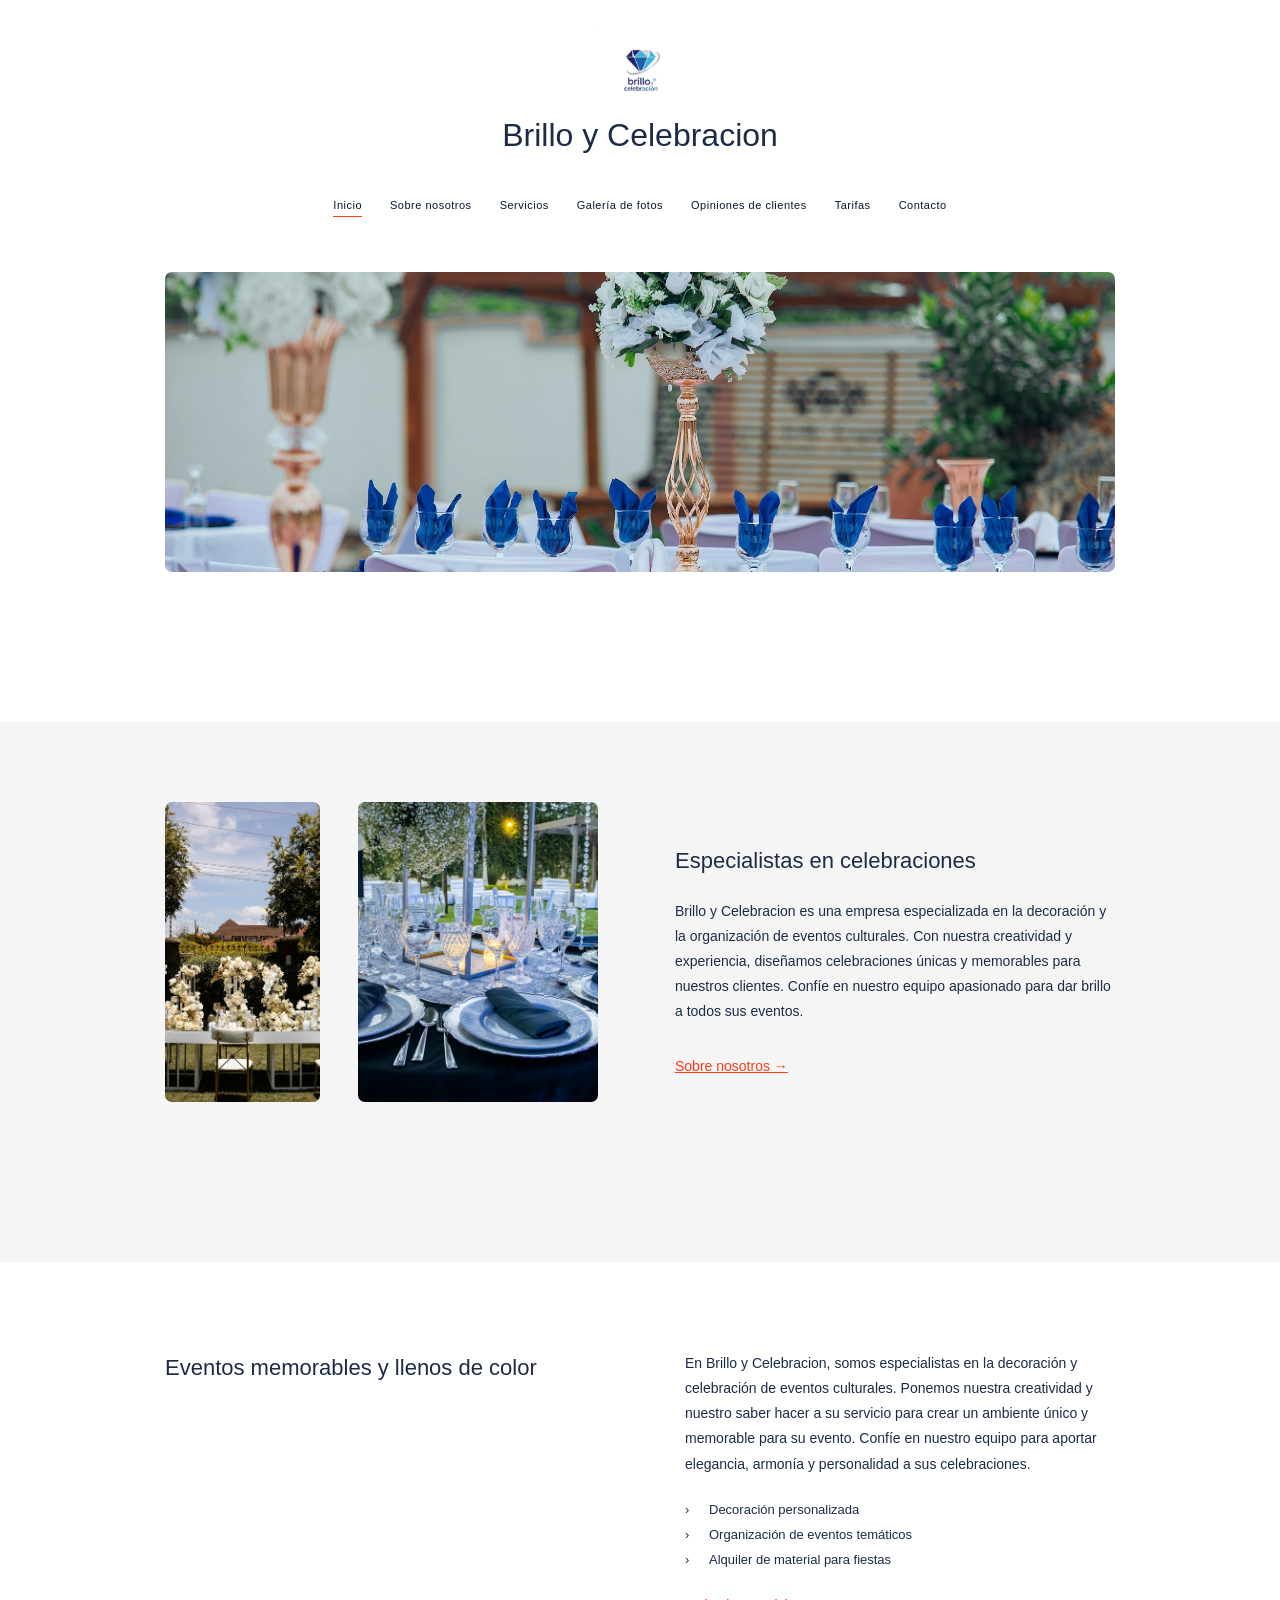
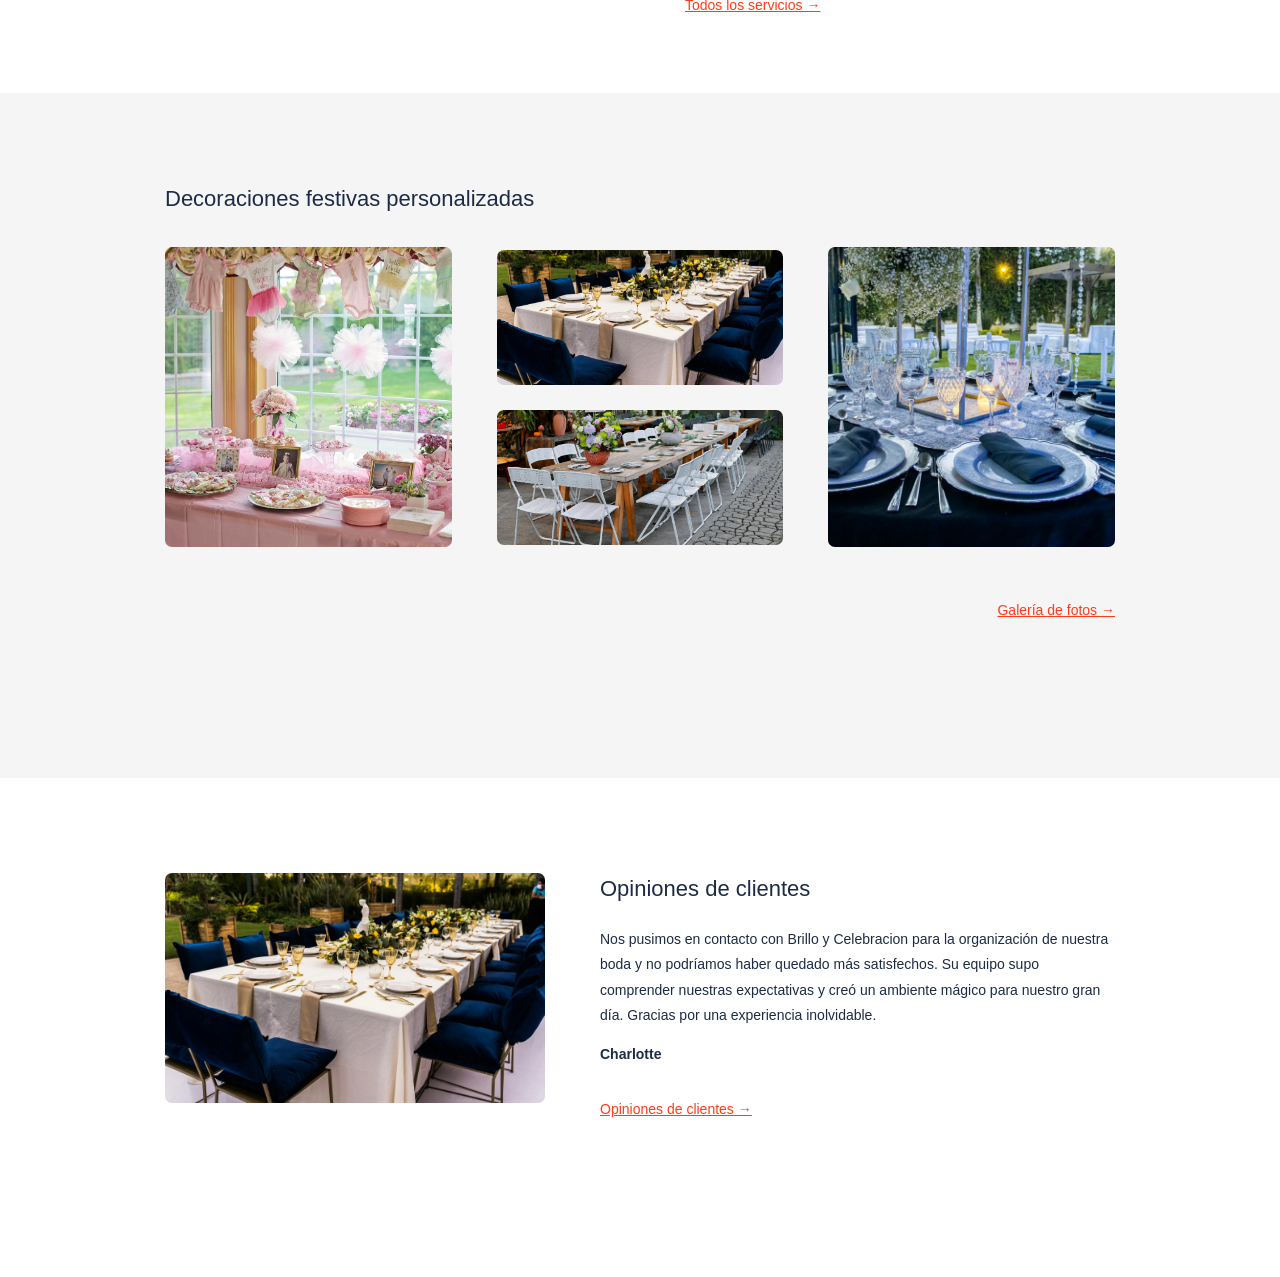
<file: index.html>
<!DOCTYPE html>
<html lang="es">
<head>
  <meta charset="UTF-8">
  <meta name="viewport" content="width=device-width, initial-scale=1.0">

  <title>Inicio | Brillo y Celebracion</title>
  <meta name="description" content="Brillo y Celebracion organiza y decora eventos únicos, elegantes y memorables. Especialistas en decoración personalizada, celebraciones culturales y alquiler de material para fiestas.">

  <link rel="stylesheet" href="css/style.css">
</head>

<body>

<header class="header">
  <img src="assets/logo.png" class="logo-img" alt="Logo de Brillo y Celebracion">

  <h1 class="site-title">Brillo y Celebracion</h1>

  <nav class="nav">
    <a class="active" href="index.html">Inicio</a>
    <a href="a-propos.html">Sobre nosotros</a>
    <a href="services.html">Servicios</a>
    <a href="galerie-photo.html">Galería de fotos</a>
    <a href="temoignages-clients.html">Opiniones de clientes</a>
    <a href="tarifs.html">Tarifas</a>
    <a href="contact.html">Contacto</a>
  </nav>
</header>

<main>

  <section class="home-hero container">
    <img src="assets/galerie1.png" alt="Mesa decorada para una celebración elegante">
  </section>

  <section class="home-about">
    <div class="container home-about-grid">
      <div class="home-about-images">
        <img class="home-small-img" src="assets/galerie2.jpeg" alt="Decoración floral para evento">
        <img class="home-tall-img" src="assets/galerie3.png" alt="Mesa de celebración decorada">
      </div>

      <div class="home-text-block">
        <h2>Especialistas en celebraciones</h2>

        <p>
          Brillo y Celebracion es una empresa especializada en la decoración y la organización
          de eventos culturales. Con nuestra creatividad y experiencia, diseñamos celebraciones
          únicas y memorables para nuestros clientes. Confíe en nuestro equipo apasionado para
          dar brillo a todos sus eventos.
        </p>

        <a class="text-link" href="a-propos.html">Sobre nosotros →</a>
      </div>
    </div>
  </section>

  <section class="home-services container">
    <div>
      <h2>Eventos memorables y llenos de color</h2>
    </div>

    <div>
      <p>
        En Brillo y Celebracion, somos especialistas en la decoración y celebración de eventos
        culturales. Ponemos nuestra creatividad y nuestro saber hacer a su servicio para crear
        un ambiente único y memorable para su evento. Confíe en nuestro equipo para aportar
        elegancia, armonía y personalidad a sus celebraciones.
      </p>

      <ul class="home-list">
        <li>Decoración personalizada</li>
        <li>Organización de eventos temáticos</li>
        <li>Alquiler de material para fiestas</li>
      </ul>

      <a class="text-link" href="services.html">Todos los servicios →</a>
    </div>
  </section>

  <section class="home-gallery">
    <div class="container">
      <h2>Decoraciones festivas personalizadas</h2>

      <div class="home-gallery-grid">
        <img class="gallery-large" src="assets/galerie6.png" alt="Decoración de mesa para evento">
        <div class="gallery-column">
          <img src="assets/galerie5.png" alt="Mesa elegante decorada">
          <img src="assets/galerie4.png" alt="Decoración floral colorida">
        </div>
        <img class="gallery-large" src="assets/galerie3.png" alt="Decoración floral blanca para celebración">
      </div>

      <div class="home-gallery-link">
        <a class="text-link" href="galerie-photo.html">Galería de fotos →</a>
      </div>
    </div>
  </section>

  <section class="home-testimonial">
    <div class="container home-testimonial-grid">
      <img src="assets/galerie5.png" alt="Mesa decorada para celebración">

      <div>
        <h2>Opiniones de clientes</h2>

        <p>
          Nos pusimos en contacto con Brillo y Celebracion para la organización de nuestra boda
          y no podríamos haber quedado más satisfechos. Su equipo supo comprender nuestras
          expectativas y creó un ambiente mágico para nuestro gran día. Gracias por una
          experiencia inolvidable.
        </p>

        <p><strong>Charlotte</strong></p>

        <a class="text-link" href="temoignages-clients.html">Opiniones de clientes →</a>
      </div>
    </div>
  </section>

</main>

</body>
</html>
</file>
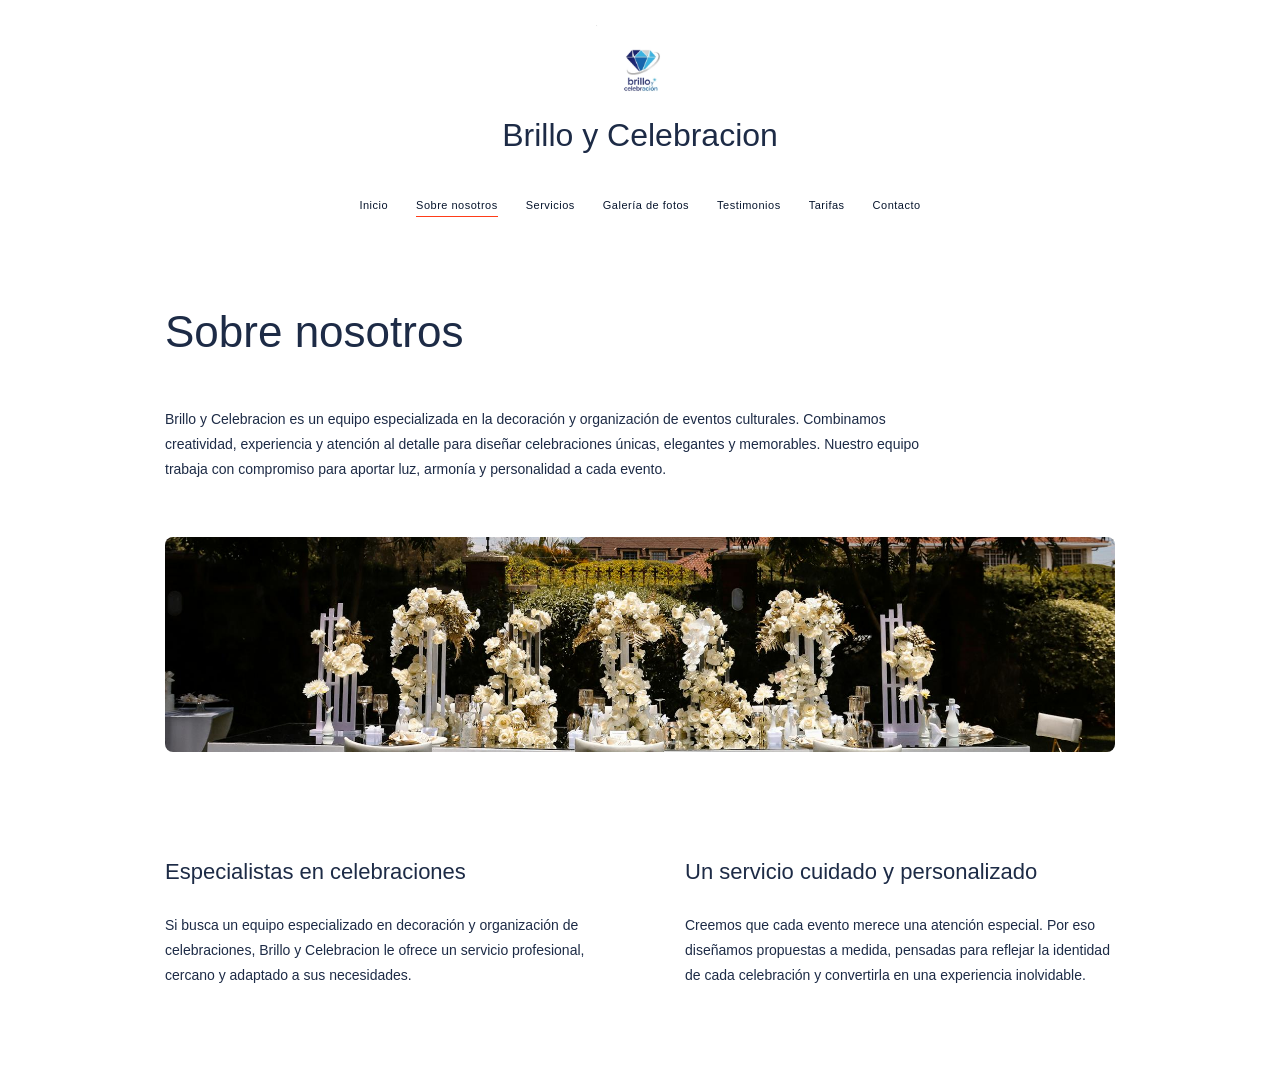
<file: a-propos.html>
<!DOCTYPE html>
<html lang="es">
<head>
  <meta charset="UTF-8">
  <meta name="viewport" content="width=device-width, initial-scale=1.0">
  <meta name="description" content="Conozca a Brillo y Celebracion, empresa especializada en decoración y organización de eventos culturales.">
  <title>Sobre nosotros | Brillo y Celebracion</title>
  <link rel="stylesheet" href="css/style.css">
</head>
<body>

<header class="header">
  <img src="assets/logo.png" class="logo-img" alt="Logotipo de Brillo y Celebracion">
  <h1 class="site-title">Brillo y Celebracion</h1>
  <nav class="nav" aria-label="Navegación principal">
    <a  href="index.html">Inicio</a>
    <a class="active" href="a-propos.html">Sobre nosotros</a>
    <a  href="services.html">Servicios</a>
    <a  href="galerie-photo.html">Galería de fotos</a>
    <a  href="temoignages-clients.html">Testimonios</a>
    <a  href="tarifs.html">Tarifas</a>
    <a  href="contact.html">Contacto</a>
  </nav>
</header>

<main class="container">
  <h1>Sobre nosotros</h1>

  <p class="intro intro-left">
    Brillo y Celebracion es un equipo especializada en la decoración y organización de eventos culturales. Combinamos creatividad, experiencia y atención al detalle para diseñar celebraciones únicas, elegantes y memorables. Nuestro equipo trabaja con compromiso para aportar luz, armonía y personalidad a cada evento.
  </p>

  <img src="assets/galerie2.jpeg" class="large-img" alt="Decoración de evento realizada por Brillo y Celebracion">

  <section class="columns-2">
    <div>
      <h2>Especialistas en celebraciones</h2>
      <p>
        Si busca un equipo especializado en decoración y organización de celebraciones, Brillo y Celebracion le ofrece un servicio profesional, cercano y adaptado a sus necesidades.
      </p>
    </div>

    <div>
      <h2>Un servicio cuidado y personalizado</h2>
      <p>
        Creemos que cada evento merece una atención especial. Por eso diseñamos propuestas a medida, pensadas para reflejar la identidad de cada celebración y convertirla en una experiencia inolvidable.
      </p>
    </div>
  </section>
</main>

</body>
</html>
</file>
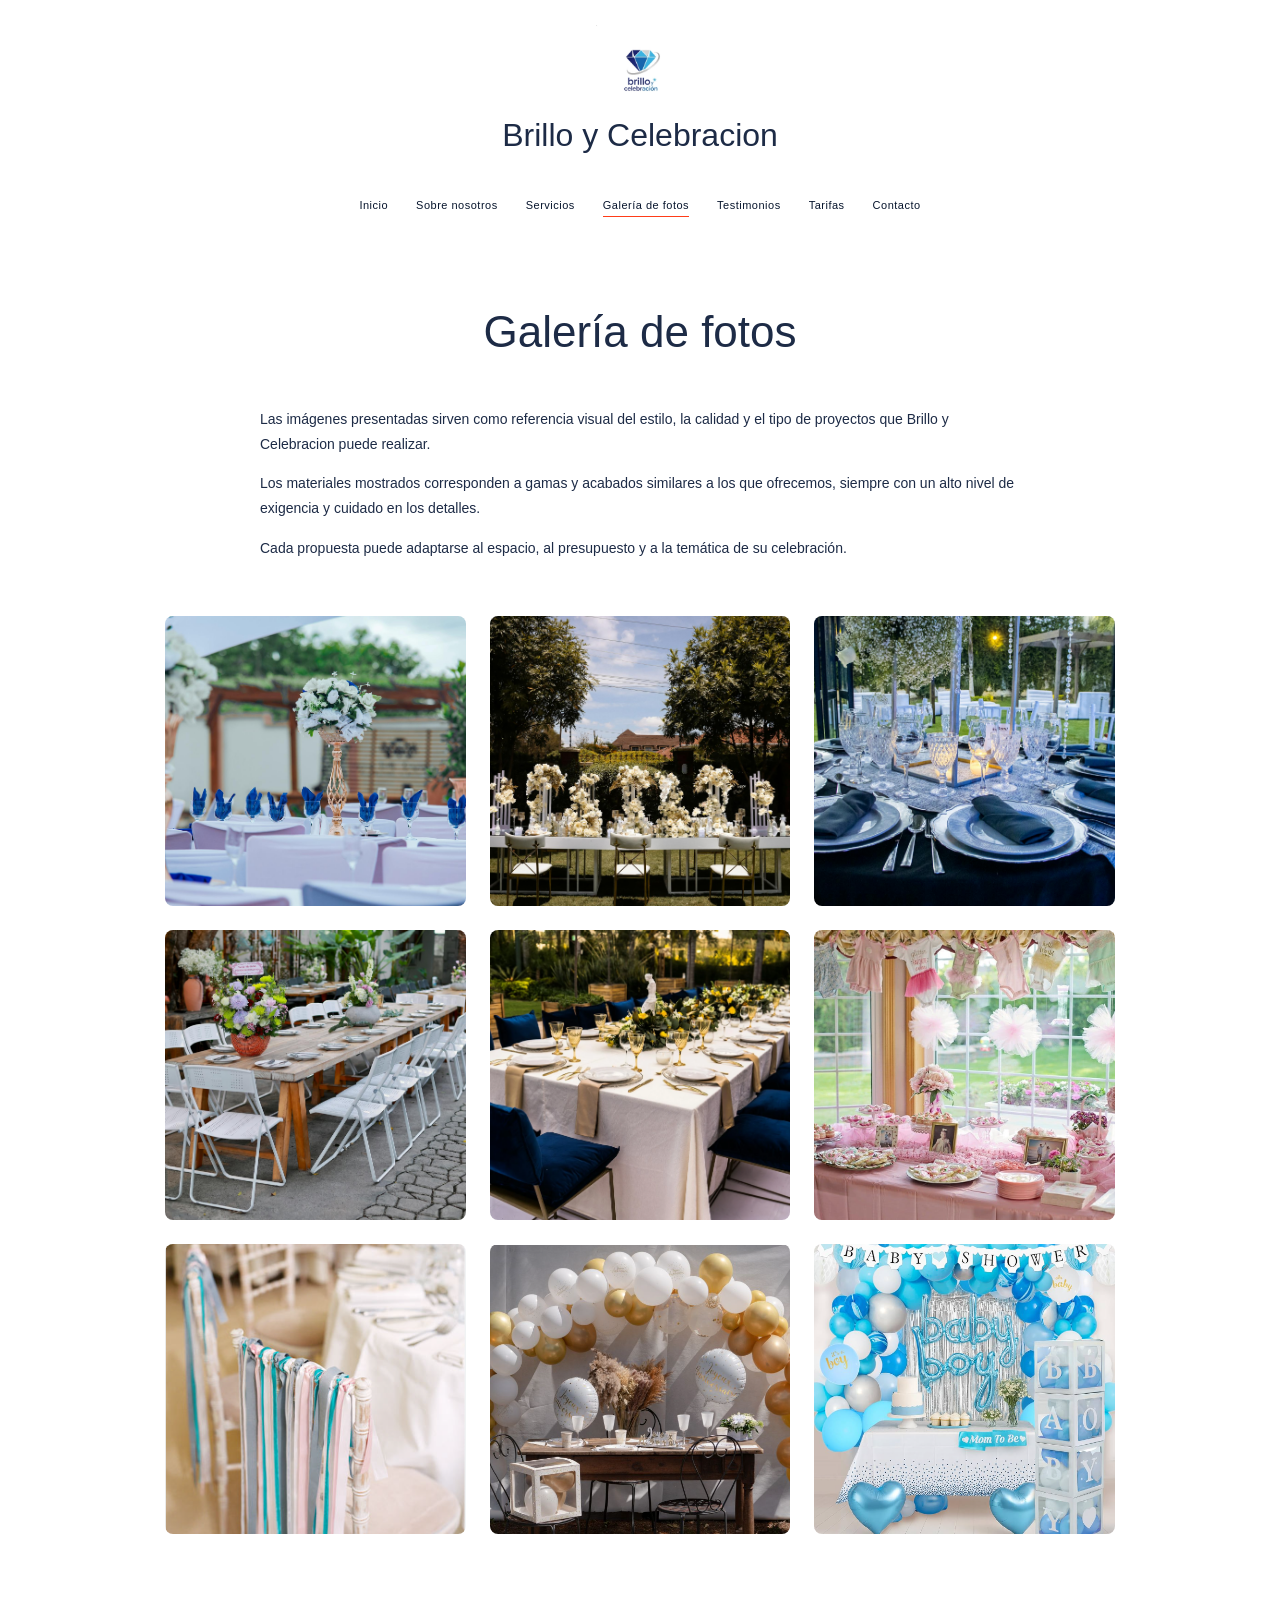
<file: galerie-photo.html>
<!DOCTYPE html>
<html lang="es">
<head>
  <meta charset="UTF-8">
  <meta name="viewport" content="width=device-width, initial-scale=1.0">
  <meta name="description" content="Galería de inspiración con ejemplos de decoración para eventos y celebraciones.">
  <title>Galería de fotos | Brillo y Celebracion</title>
  <link rel="stylesheet" href="css/style.css">
</head>
<body>

<header class="header">
  <img src="assets/logo.png" class="logo-img" alt="Logotipo de Brillo y Celebracion">
  <h1 class="site-title">Brillo y Celebracion</h1>
  <nav class="nav" aria-label="Navegación principal">
    <a  href="index.html">Inicio</a>
    <a  href="a-propos.html">Sobre nosotros</a>
    <a  href="services.html">Servicios</a>
    <a class="active" href="galerie-photo.html">Galería de fotos</a>
    <a  href="temoignages-clients.html">Testimonios</a>
    <a  href="tarifs.html">Tarifas</a>
    <a  href="contact.html">Contacto</a>
  </nav>
</header>

<main class="container">
  <h1 class="center">Galería de fotos</h1>

  <div class="intro">
    <p>Las imágenes presentadas sirven como referencia visual del estilo, la calidad y el tipo de proyectos que Brillo y Celebracion puede realizar.</p>
    <p>Los materiales mostrados corresponden a gamas y acabados similares a los que ofrecemos, siempre con un alto nivel de exigencia y cuidado en los detalles.</p>
    <p>Cada propuesta puede adaptarse al espacio, al presupuesto y a la temática de su celebración.</p>
  </div>

  <section class="gallery" aria-label="Galería de decoraciones para eventos">
    <img src="assets/galerie1.png" alt="Decoración de evento número 1">
    <img src="assets/galerie2.jpeg" alt="Decoración de evento número 2">
    <img src="assets/galerie3.png" alt="Decoración de evento número 3">
    <img src="assets/galerie4.png" alt="Decoración de evento número 4">
    <img src="assets/galerie5.png" alt="Decoración de evento número 5">
    <img src="assets/galerie6.png" alt="Decoración de evento número 6">
    <img src="assets/galerie7.png" alt="Decoración de evento número 7">
    <img src="assets/galerie8.png" alt="Decoración de evento número 8">
    <img src="assets/galerie9.png" alt="Decoración de evento número 9">
  </section>
</main>

</body>
</html>
</file>
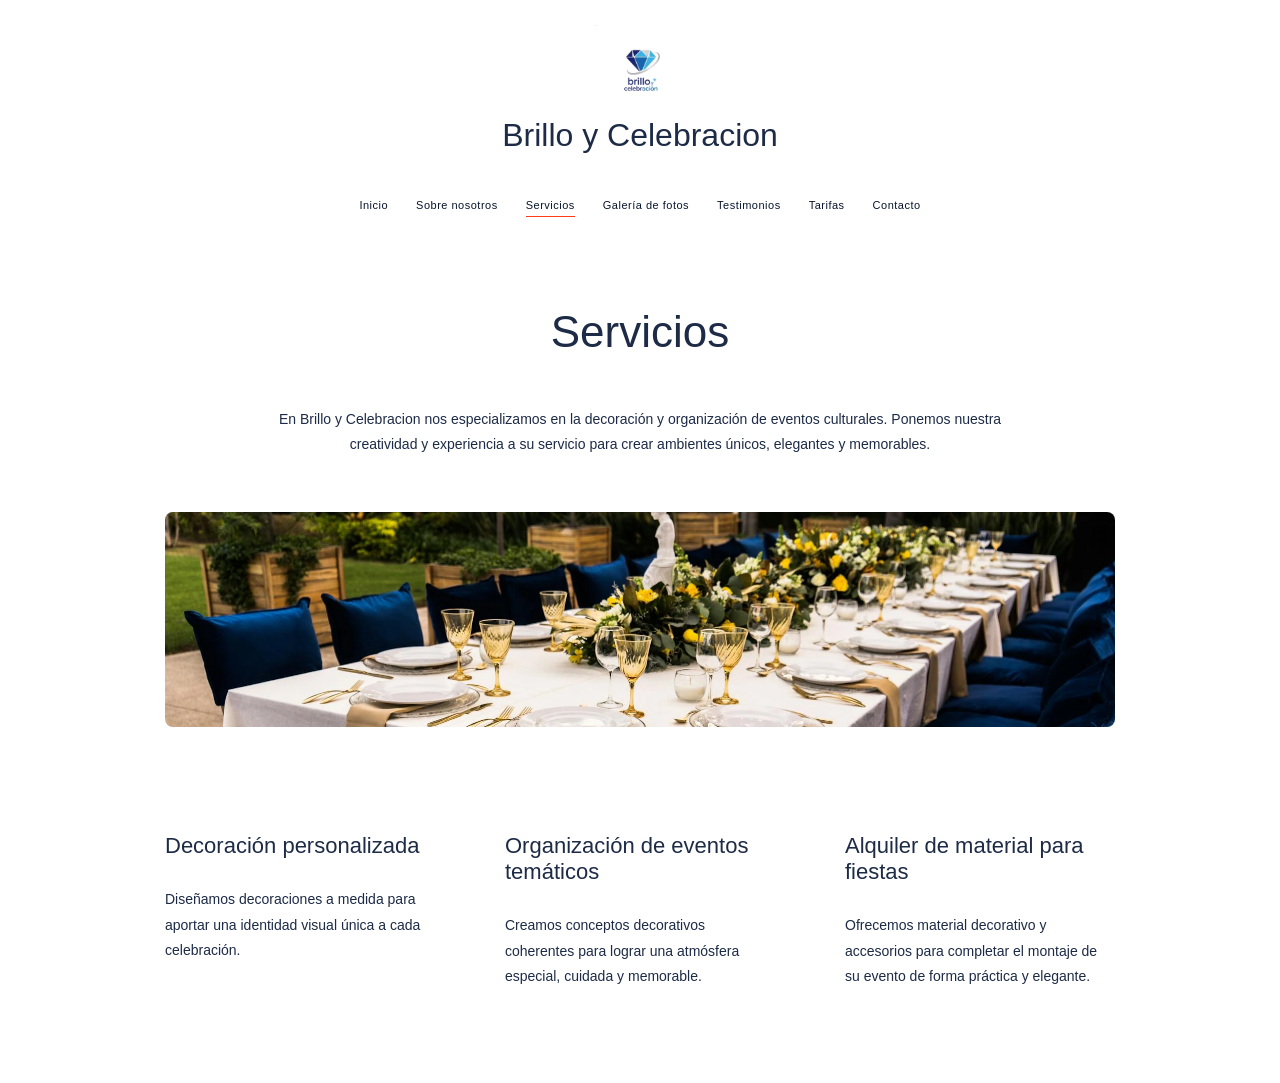
<file: services.html>
<!DOCTYPE html>
<html lang="es">
<head>
  <meta charset="UTF-8">
  <meta name="viewport" content="width=device-width, initial-scale=1.0">
  <meta name="description" content="Servicios profesionales de decoración personalizada, eventos temáticos y alquiler de material para celebraciones.">
  <title>Servicios | Brillo y Celebracion</title>
  <link rel="stylesheet" href="css/style.css">
</head>
<body>

<header class="header">
  <img src="assets/logo.png" class="logo-img" alt="Logotipo de Brillo y Celebracion">
  <h1 class="site-title">Brillo y Celebracion</h1>
  <nav class="nav" aria-label="Navegación principal">
    <a  href="index.html">Inicio</a>
    <a  href="a-propos.html">Sobre nosotros</a>
    <a class="active" href="services.html">Servicios</a>
    <a  href="galerie-photo.html">Galería de fotos</a>
    <a  href="temoignages-clients.html">Testimonios</a>
    <a  href="tarifs.html">Tarifas</a>
    <a  href="contact.html">Contacto</a>
  </nav>
</header>

<main class="container center">
  <h1>Servicios</h1>

  <p class="intro">
    En Brillo y Celebracion nos especializamos en la decoración y organización de eventos culturales. Ponemos nuestra creatividad y experiencia a su servicio para crear ambientes únicos, elegantes y memorables.
  </p>

  <img src="assets/galerie5.png" class="large-img1" alt="Decoración para celebración y montaje de evento">

  <section class="columns-3 text-left">
    <div>
      <h2>Decoración personalizada</h2>
      <p>Diseñamos decoraciones a medida para aportar una identidad visual única a cada celebración.</p>
    </div>

    <div>
      <h2>Organización de eventos temáticos</h2>
      <p>Creamos conceptos decorativos coherentes para lograr una atmósfera especial, cuidada y memorable.</p>
    </div>

    <div>
      <h2>Alquiler de material para fiestas</h2>
      <p>Ofrecemos material decorativo y accesorios para completar el montaje de su evento de forma práctica y elegante.</p>
    </div>
  </section>
</main>

</body>
</html>
</file>
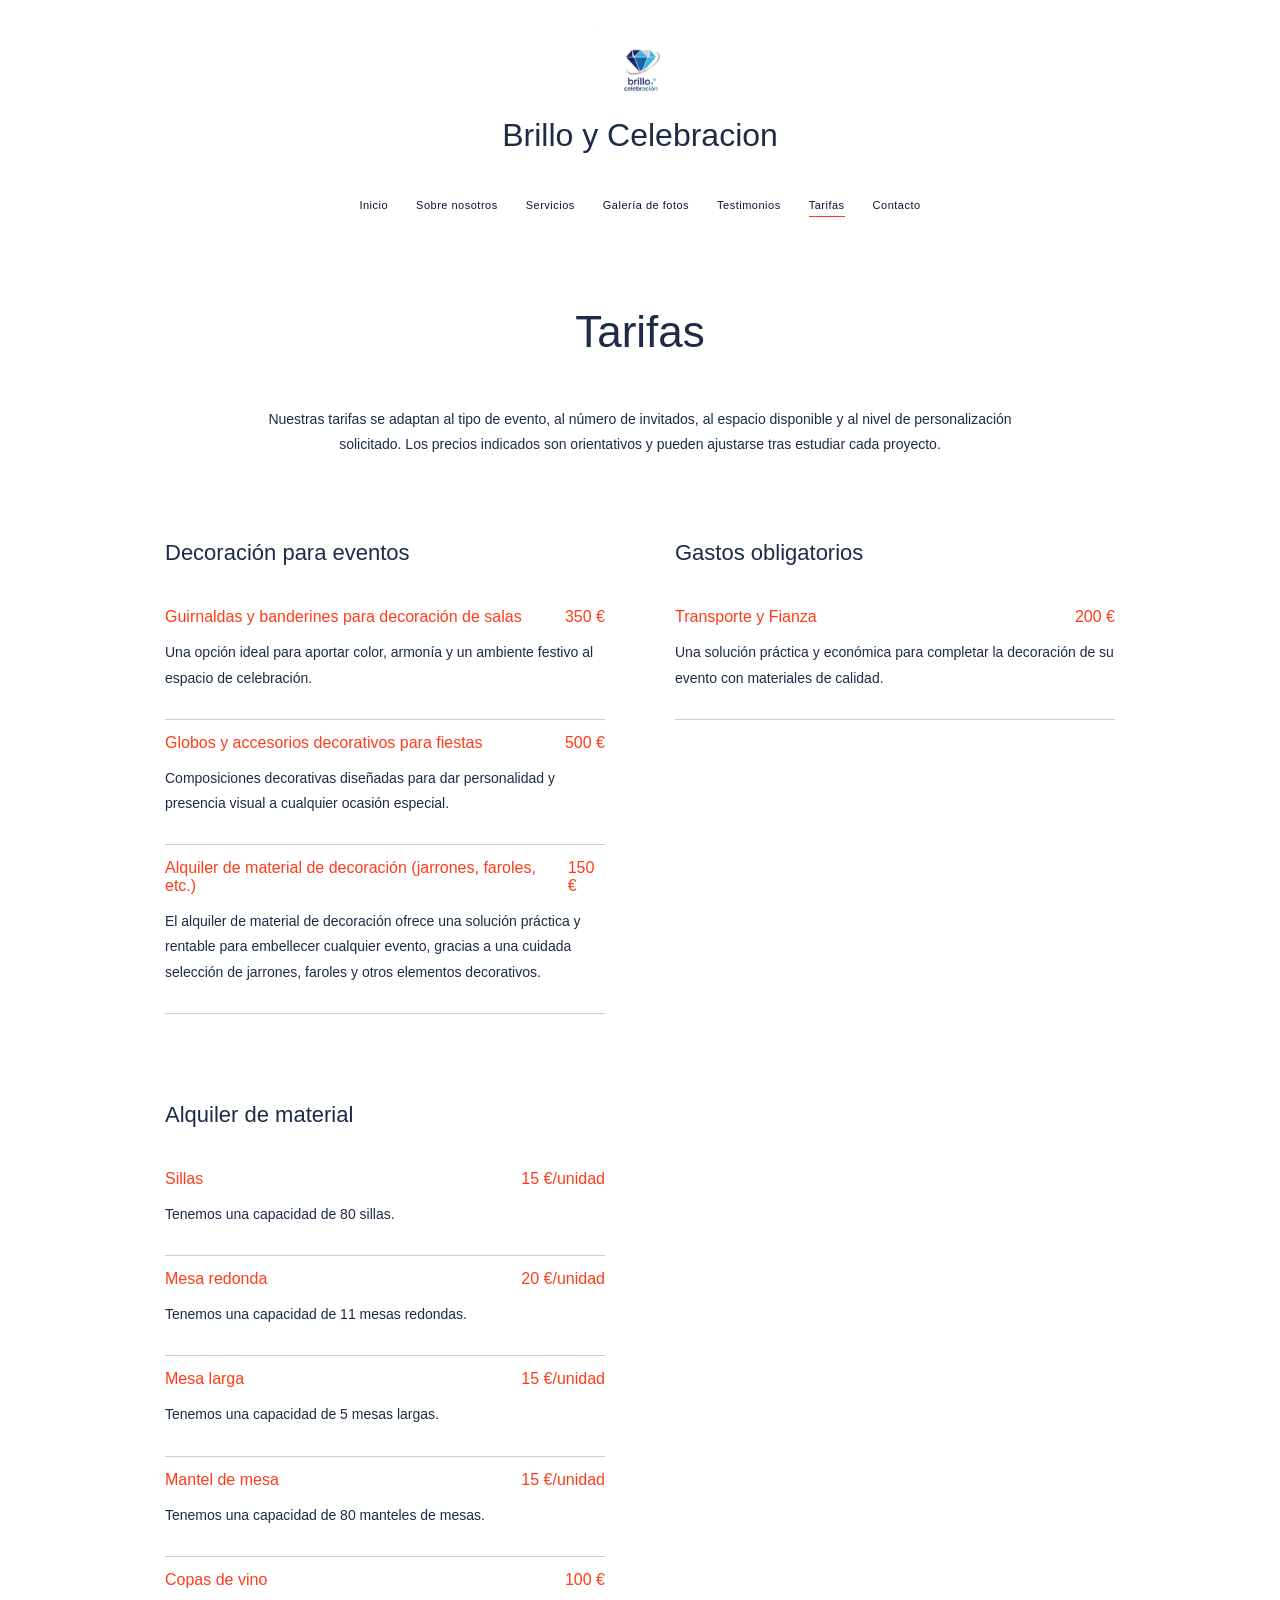
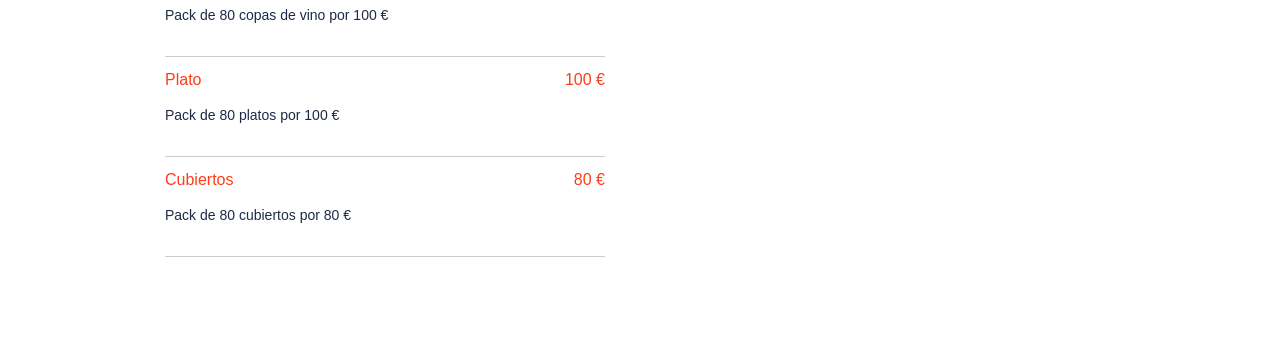
<file: tarifs.html>
<!DOCTYPE html>
<html lang="es">
<head>
  <meta charset="UTF-8">
  <meta name="viewport" content="width=device-width, initial-scale=1.0">
  <meta name="description" content="Tarifas orientativas para decoración de eventos, accesorios personalizados y alquiler de material decorativo.">
  <title>Tarifas | Brillo y Celebracion</title>
  <link rel="stylesheet" href="css/style.css">
</head>
<body>

<header class="header">
  <img src="assets/logo.png" class="logo-img" alt="Logotipo de Brillo y Celebracion">
  <h1 class="site-title">Brillo y Celebracion</h1>
  <nav class="nav" aria-label="Navegación principal">
    <a  href="index.html">Inicio</a>
    <a  href="a-propos.html">Sobre nosotros</a>
    <a  href="services.html">Servicios</a>
    <a  href="galerie-photo.html">Galería de fotos</a>
    <a  href="temoignages-clients.html">Testimonios</a>
    <a class="active" href="tarifs.html">Tarifas</a>
    <a  href="contact.html">Contacto</a>
  </nav>
</header>

<main class="container center">
  <h1>Tarifas</h1>

  <p class="intro">
    Nuestras tarifas se adaptan al tipo de evento, al número de invitados, al espacio disponible y al nivel de personalización solicitado. Los precios indicados son orientativos y pueden ajustarse tras estudiar cada proyecto.
  </p>

  <section class="price-layout text-left">
    <div>
      <h2>Decoración para eventos</h2>

      <div class="price-item">
        <div class="price-title"><span>Guirnaldas y banderines para decoración de salas</span><span>350 €</span></div>
        <p>Una opción ideal para aportar color, armonía y un ambiente festivo al espacio de celebración.</p>
      </div>

      <div class="price-item">
        <div class="price-title"><span>Globos y accesorios decorativos para fiestas</span><span>500 €</span></div>
        <p>Composiciones decorativas diseñadas para dar personalidad y presencia visual a cualquier ocasión especial.</p>
      </div>

      <div class="price-item">
        <div class="price-title"><span>Alquiler de material de decoración (jarrones, faroles, etc.)</span><span>150 €</span></div>
        <p>El alquiler de material de decoración ofrece una solución práctica y rentable para embellecer cualquier evento, gracias a una cuidada selección de jarrones, faroles y otros elementos decorativos.</p>
      </div>
    </div>

    <div>
      <h2>Gastos obligatorios</h2>

      <div class="price-item">
        <div class="price-title"><span>Transporte y Fianza</span><span>200 €</span></div>
        <p>Una solución práctica y económica para completar la decoración de su evento con materiales de calidad.</p>
      </div>
    </div>

    <div>
      <h2>Alquiler de material</h2>

      <div class="price-item">
        <div class="price-title"><span>Sillas</span><span>15 €/unidad</span></div>
        <p>Tenemos una capacidad de 80 sillas.</p>
      </div>

      <div class="price-item">
        <div class="price-title"><span>Mesa redonda </span><span>20 €/unidad</span></div>
        <p>Tenemos una capacidad de 11 mesas redondas.</p>
      </div>

      <div class="price-item">
        <div class="price-title"><span>Mesa larga</span><span>15 €/unidad</span></div>
        <p>Tenemos una capacidad de 5 mesas largas.</p>
      </div>

      <div class="price-item">
        <div class="price-title"><span>Mantel de mesa</span><span>15 €/unidad</span></div>
        <p>Tenemos una capacidad de 80 manteles de mesas.</p>
      </div>
    
      <div class="price-item">
        <div class="price-title"><span>Copas de vino</span><span>100 €</span></div>
        <p>Pack de 80 copas de vino por 100 €</p>
      </div>

      <div class="price-item">
        <div class="price-title"><span>Plato</span><span>100 €</span></div>
        <p>Pack de 80 platos por 100 €</p>
      </div>

      <div class="price-item">
        <div class="price-title"><span>Cubiertos</span><span>80 €</span></div>
        <p>Pack de 80 cubiertos por 80 €</p>
      </div>
    </div>
  </section>
</main>

</body>
</html>
</file>
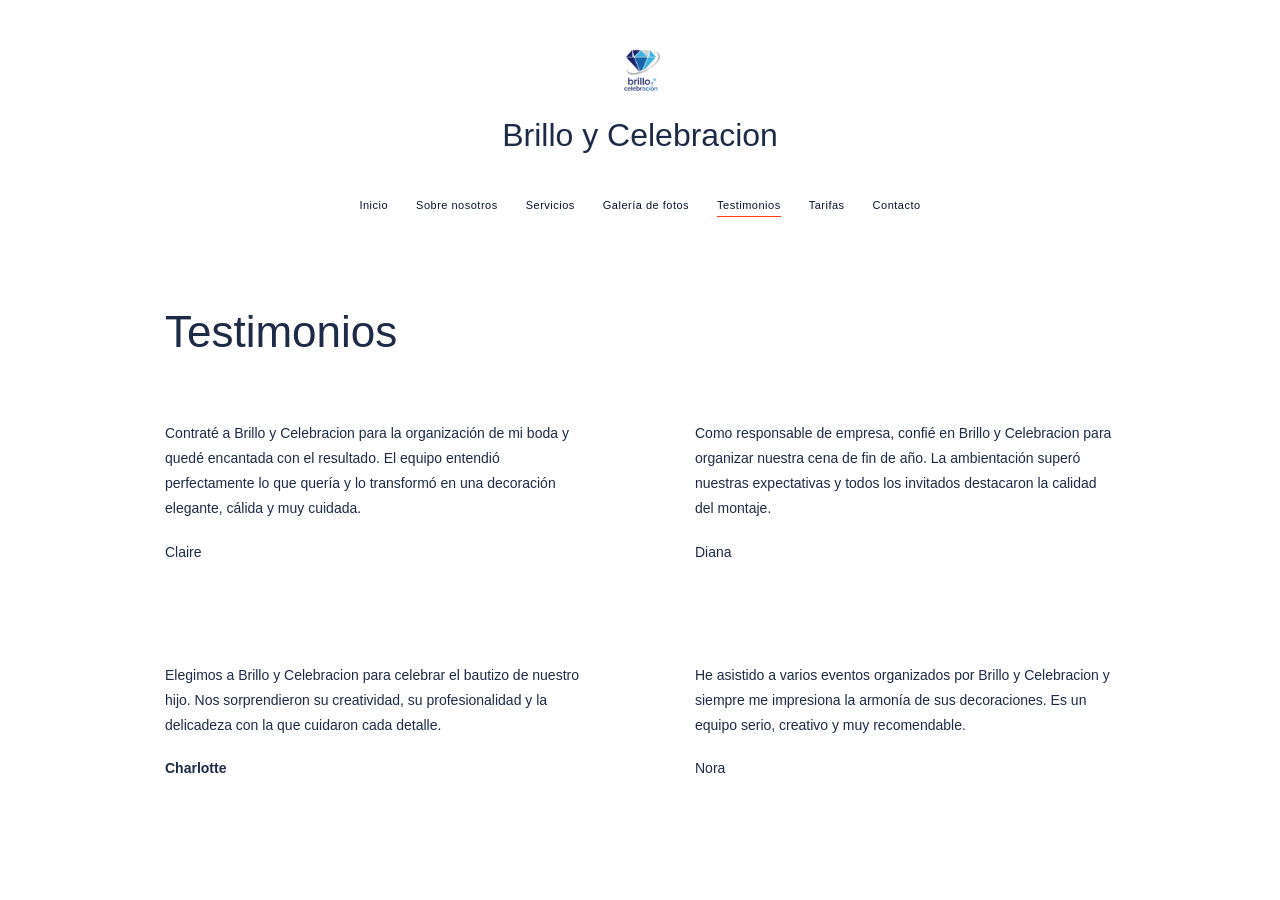
<file: temoignages-clients.html>
<!DOCTYPE html>
<html lang="es">
<head>
  <meta charset="UTF-8">
  <meta name="viewport" content="width=device-width, initial-scale=1.0">
  <meta name="description" content="Opiniones de clientes que confiaron en Brillo y Celebracion para sus eventos y celebraciones.">
  <title>Testimonios | Brillo y Celebracion</title>
  <link rel="stylesheet" href="css/style.css">
</head>
<body>

<header class="header">
  <img src="assets/logo.png" class="logo-img" alt="Logotipo de Brillo y Celebracion">
  <h1 class="site-title">Brillo y Celebracion</h1>
  <nav class="nav" aria-label="Navegación principal">
    <a  href="index.html">Inicio</a>
    <a  href="a-propos.html">Sobre nosotros</a>
    <a  href="services.html">Servicios</a>
    <a  href="galerie-photo.html">Galería de fotos</a>
    <a class="active" href="temoignages-clients.html">Testimonios</a>
    <a  href="tarifs.html">Tarifas</a>
    <a  href="contact.html">Contacto</a>
  </nav>
</header>

<main class="container">
  <h1>Testimonios</h1>

  <section class="testimonials">
    <div>
      <p>Contraté a Brillo y Celebracion para la organización de mi boda y quedé encantada con el resultado. El equipo entendió perfectamente lo que quería y lo transformó en una decoración elegante, cálida y muy cuidada.</p>
      <p class="client-name">Claire</p>
    </div>

    <div>
      <p>Como responsable de empresa, confié en Brillo y Celebracion para organizar nuestra cena de fin de año. La ambientación superó nuestras expectativas y todos los invitados destacaron la calidad del montaje.</p>
      <p class="client-name">Diana</p>
    </div>

    <div>
      <p>Elegimos a Brillo y Celebracion para celebrar el bautizo de nuestro hijo. Nos sorprendieron su creatividad, su profesionalidad y la delicadeza con la que cuidaron cada detalle.</p>
      <p class="client-name"><strong>Charlotte</strong></p>
    </div>

    <div>
      <p>He asistido a varios eventos organizados por Brillo y Celebracion y siempre me impresiona la armonía de sus decoraciones. Es un equipo serio, creativo y muy recomendable.</p>
      <p class="client-name">Nora</p>
    </div>
  </section>
</main>

</body>
</html>
</file>
<file: css/style.css>
* {
  box-sizing: border-box;
}

body {
  margin: 0;
  background: #fff;
  color: #1d2b46;
  font-family: Arial, Helvetica, sans-serif;
  font-size: 14px;
}

.header {
  text-align: center;
  padding-top: 25px;
}

.logo-img {
  width: 88px;
  margin-bottom: 10px;
}

.site-title {
  font-size: 32px;
  font-weight: 400;
  margin: 0 0 45px;
}

.nav {
  display: flex;
  justify-content: center;
  gap: 28px;
  margin-bottom: 90px;
}

.nav a {
  color: #07152d;
  text-decoration: none;
  font-size: 11px;
  letter-spacing: .5px;
  padding-bottom: 5px;
}

.nav a.active {
  border-bottom: 1px solid #ff3c18;
}

.container {
  width: 950px;
  margin: 0 auto;
  padding-bottom: 80px;
}

.center {
  text-align: center;
}

.text-left {
  text-align: left;
}

h1 {
  font-size: 44px;
  font-weight: 400;
  margin: 0 0 50px;
}

h2 {
  font-size: 22px;
  font-weight: 400;
  margin-bottom: 28px;
}

p {
  line-height: 1.8;
  font-size: 14px;
}

.intro {
  max-width: 760px;
  margin: 0 auto 55px;
}

.intro-left {
  margin-left: 0;
}

.large-img {
  width: 100%;
  height: 215px;
  object-fit: cover;
  border-radius: 8px;
  object-position: center 65%;
  margin-bottom: 85px;
}

.large-img1 {
  width: 100%;
  height: 215px;
  object-fit: cover;
  border-radius: 8px;
  object-position: center 25%;
  margin-bottom: 85px;
}

.columns-2 {
  display: grid;
  grid-template-columns: 1fr 1fr;
  gap: 90px;
}

.columns-3 {
  display: grid;
  grid-template-columns: repeat(3, 1fr);
  gap: 70px;
}

.gallery {
  display: grid;
  grid-template-columns: repeat(3, 1fr);
  gap: 24px;
}

.gallery img {
  width: 100%;
  height: 290px;
  object-fit: cover;
  border-radius: 8px;
}

.testimonials {
  display: grid;
  grid-template-columns: 1fr 1fr;
  gap: 70px 110px;
}

.client-name {
  margin-top: 18px;
}

.price-layout {
  display: grid;
  grid-template-columns: 1fr 1fr;
  gap: 70px;
  margin-top: 65px;
}

.price-item {
  border-bottom: 1px solid #ccc;
  padding: 14px 0;
}

.price-title {
  display: flex;
  justify-content: space-between;
  gap: 24px;
  color: #ff3c18;
  font-size: 16px;
}

.contact-top {
  display: grid;
  grid-template-columns: 1fr 1fr;
  gap: 120px;
  margin: 70px 0 95px;
}

.contact-title {
  color: #ff3c18;
  font-size: 16px;
}

.divider {
  border: none;
  border-top: 1px solid #ccc;
  margin-bottom: 85px;
}

.contact-bottom {
  display: grid;
  grid-template-columns: 1fr 1fr;
  gap: 95px;
  align-items: start;
}

.red {
  color: #ff3c18;
}

@media (max-width: 980px) {
  .container {
    width: 88%;
  }

  .nav {
    flex-wrap: wrap;
    gap: 16px;
    margin-bottom: 60px;
  }

  .columns-2,
  .columns-3,
  .testimonials,
  .price-layout,
  .contact-top,
  .contact-bottom,
  .gallery {
    grid-template-columns: 1fr;
  }
}

@media (max-width: 560px) {
  .site-title {
    font-size: 28px;
  }

  h1 {
    font-size: 36px;
  }

  .gallery img {
    height: 240px;
  }

  .price-title {
    flex-direction: column;
    gap: 8px;
  }
}

.home-hero {
  margin-top: -35px;
  margin-bottom: 70px;
}

.home-hero img {
  width: 100%;
  height: 300px;
  object-fit: cover;
  border-radius: 7px;
  display: block;
}

.home-about {
  background: #f5f5f5;
  padding: 80px 0;
}

.home-about-grid {
  display: grid;
  grid-template-columns: 1fr 1fr;
  gap: 70px;
  align-items: center;
}

.home-about-images {
  display: flex;
  align-items: center;
  gap: 38px;
}

.home-small-img {
  width: 155px;
  height: 300px;
  object-fit: cover;
  border-radius: 7px;
}

.home-tall-img {
  width: 240px;
  height: 300px;
  object-fit: cover;
  border-radius: 7px;
}

.home-text-block h2,
.home-services h2,
.home-gallery h2,
.home-testimonial h2 {
  font-size: 22px;
  font-weight: 400;
  margin-bottom: 25px;
}

.text-link {
  display: inline-block;
  color: #ff3c18;
  text-decoration: underline;
  font-size: 14px;
  margin-top: 20px;
}

.home-services {
  display: grid;
  grid-template-columns: 1fr 1fr;
  gap: 90px;
  padding: 75px 0 80px;
}

.home-list {
  list-style: none;
  padding: 0;
  margin: 25px 0 10px;
}

.home-list li {
  position: relative;
  padding-left: 24px;
  margin-bottom: 10px;
  font-size: 13px;
}

.home-list li::before {
  content: "›";
  position: absolute;
  left: 0;
  color: #1d2b46;
}

.home-gallery {
  background: #f5f5f5;
  padding: 75px 0 80px;
}

.home-gallery-grid {
  display: grid;
  grid-template-columns: 1fr 1fr 1fr;
  gap: 45px;
  align-items: center;
  margin-top: 35px;
}

.home-gallery-grid img {
  width: 100%;
  object-fit: cover;
  border-radius: 7px;
}

.gallery-large {
  height: 300px;
}

.gallery-column {
  display: grid;
  gap: 25px;
}

.gallery-column img {
  height: 135px;
}

.home-gallery-link {
  text-align: right;
  margin-top: 35px;
}

.home-testimonial {
  padding: 80px 0;
}

.home-testimonial-grid {
  display: grid;
  grid-template-columns: 380px 1fr;
  gap: 55px;
  align-items: center;
}

.home-testimonial-grid img {
  width: 100%;
  height: 230px;
  object-fit: cover;
  border-radius: 7px;
}

@media (max-width: 980px) {
  .home-about-grid,
  .home-services,
  .home-gallery-grid,
  .home-testimonial-grid {
    grid-template-columns: 1fr;
  }

  .home-about-images {
    justify-content: center;
  }

  .home-gallery-link {
    text-align: left;
  }
}

.map {
    width: 100%;
    height: 350px;
    border-radius: 8px;
    overflow: hidden;
}

/* =========================
   RESPONSIVE MOBILE
   ========================= */

@media (max-width: 768px) {

  body {
    font-size: 15px;
  }

  .header {
    padding: 20px 18px 0;
  }

  .logo-img {
    width: 95px;
  }

  .site-title {
    font-size: 30px;
    margin-bottom: 28px;
  }

  .nav {
    gap: 10px 18px;
    margin-bottom: 50px;
    flex-wrap: wrap;
  }

  .nav a {
    font-size: 12px;
  }

  .container {
    width: 100%;
    padding: 0 22px 60px;
  }

  h1 {
    font-size: 38px;
    margin-bottom: 35px;
  }

  h2 {
    font-size: 22px;
  }

  p {
    font-size: 15px;
    line-height: 1.75;
  }

  .intro {
    max-width: 100%;
    margin-bottom: 38px;
  }

  .large-img,
  .large-img1 {
    height: 230px;
    margin-bottom: 50px;
  }

  .columns-2,
  .columns-3,
  .testimonials,
  .price-layout,
  .contact-top,
  .contact-bottom,
  .gallery,
  .home-about-grid,
  .home-services,
  .home-gallery-grid,
  .home-testimonial-grid {
    grid-template-columns: 1fr;
    gap: 35px;
  }

  .gallery img {
    height: 280px;
  }

  .home-hero {
    margin-top: -20px;
    margin-bottom: 45px;
  }

  .home-hero img {
    height: 230px;
  }

  .home-about,
  .home-gallery,
  .home-testimonial {
    padding: 55px 0;
  }

  .home-about-images {
    display: grid;
    grid-template-columns: 1fr 1fr;
    gap: 14px;
  }

  .home-small-img,
  .home-tall-img {
    width: 100%;
    height: 240px;
  }

  .home-services {
    padding: 55px 22px;
  }

  .home-gallery-grid {
    gap: 18px;
  }

  .gallery-large,
  .gallery-column img {
    height: 230px;
  }

  .home-gallery-link {
    text-align: left;
  }

  .home-testimonial-grid {
    grid-template-columns: 1fr;
  }

  .home-testimonial-grid img {
    height: 230px;
  }

  .price-title {
    flex-direction: column;
    gap: 6px;
  }

  .contact-top {
    margin: 40px 0 55px;
  }

  .divider {
    margin-bottom: 45px;
  }

  .map {
    height: 300px;
  }
}

@media (max-width: 420px) {

  .site-title {
    font-size: 26px;
  }

  .logo-img {
    width: 85px;
  }

  h1 {
    font-size: 34px;
  }

  .nav {
    gap: 8px 14px;
  }

  .nav a {
    font-size: 11px;
  }

  .large-img,
  .large-img1,
  .home-hero img,
  .gallery img,
  .gallery-large,
  .gallery-column img,
  .home-testimonial-grid img {
    height: 210px;
  }

  .home-about-images {
    grid-template-columns: 1fr;
  }

  .home-small-img,
  .home-tall-img {
    height: 230px;
  }
}
</file>
